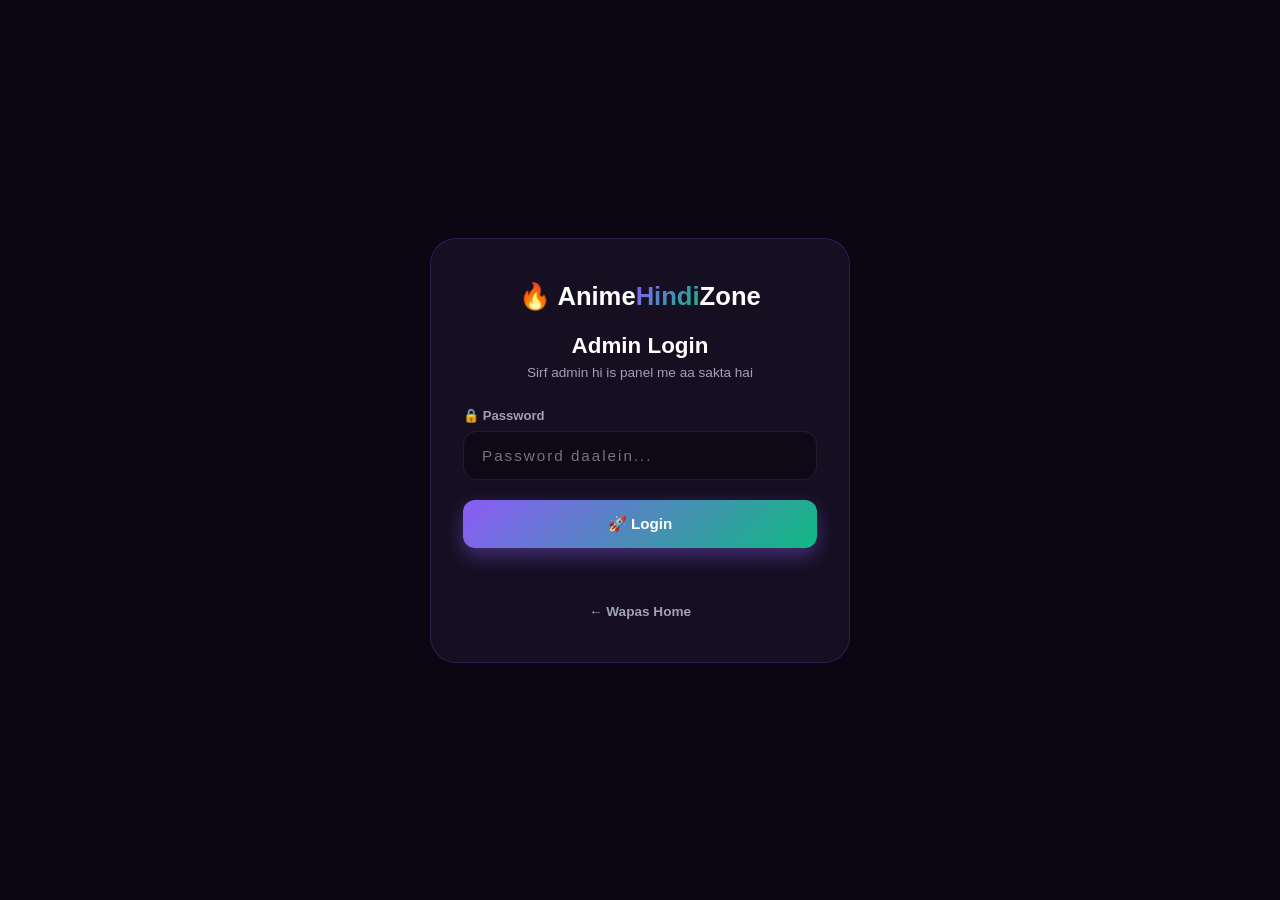
<file: login.html>
<!DOCTYPE html>
<html lang="hi">
<head>
<meta charset="UTF-8">
<meta name="viewport" content="width=device-width, initial-scale=1.0">
<title>Admin Login - Anime Hindi Zone</title>
<link rel="stylesheet" href="style.css">
</head>
<body class="login-body">

<div class="login-container">
  <div class="login-card">
    <div class="login-logo">🔥 Anime<span>Hindi</span>Zone</div>
    <h2>Admin Login</h2>
    <p class="login-sub">Sirf admin hi is panel me aa sakta hai</p>

    <form id="loginForm" onsubmit="handleLogin(event)">
      <div class="input-group">
        <label>🔒 Password</label>
        <input type="password" id="passwordInput" placeholder="Password daalein..." required>
      </div>
      <button type="submit" class="primary-btn login-btn">🚀 Login</button>
    </form>

    <p class="login-error" id="loginError"></p>
    <a href="index.html" class="back-link">← Wapas Home</a>
  </div>
</div>

<script src="login.js"></script>
</body>
</html>
</file>
<file: style.css>
/* ═══════════════════════════════════════════
   ANIME HINDI ZONE - COMPLETE STYLESHEET
   Purple + Green Theme
   ═══════════════════════════════════════════ */

* { margin:0; padding:0; box-sizing:border-box; font-family:'Poppins', sans-serif; -webkit-tap-highlight-color:transparent; }

:root {
  --bg: #0a0612;
  --glass: rgba(26, 21, 40, 0.7);
  --glass-border: rgba(139, 92, 246, 0.2);
  --pink: #8b5cf6;
  --purple: #10b981;
  --cyan: #22d3ee;
  --blue: #3b82f6;
  --gold: #fbbf24;
  --text: #ffffff;
  --text-2: #a1a1b5;
  --text-3: #6b6b80;
}

html { scroll-behavior: smooth; }

body {
  background: var(--bg);
  background-image: 
    radial-gradient(circle at 20% 0%, rgba(139, 92, 246, 0.15), transparent 40%),
    radial-gradient(circle at 80% 20%, rgba(16, 185, 129, 0.12), transparent 40%),
    radial-gradient(circle at 50% 100%, rgba(34, 211, 238, 0.08), transparent 50%);
  background-attachment: fixed;
  color: var(--text);
  min-height: 100vh;
  padding-bottom: 80px;
  overflow-x: hidden;
  transition: background 0.3s, color 0.3s;
}

/* ═══ HEADER ═══ */
.top-header {
  display: flex;
  justify-content: space-between;
  align-items: center;
  padding: 14px 16px;
  position: sticky;
  top: 0;
  background: rgba(10, 6, 18, 0.85);
  backdrop-filter: blur(24px);
  -webkit-backdrop-filter: blur(24px);
  z-index: 100;
  border-bottom: 1px solid rgba(139, 92, 246, 0.15);
}
.logo {
  display: flex;
  align-items: center;
  gap: 6px;
  text-decoration: none;
  font-weight: 900;
}
.logo-icon { font-size: 1.3rem; filter: drop-shadow(0 0 8px rgba(139, 92, 246, 0.6)); }
.logo-text {
  font-size: 1.1rem;
  background: linear-gradient(135deg, #fff 0%, #c4b5fd 100%);
  -webkit-background-clip: text;
  -webkit-text-fill-color: transparent;
  background-clip: text;
  letter-spacing: -0.5px;
}
.logo-text span {
  background: linear-gradient(135deg, #8b5cf6 0%, #10b981 100%);
  -webkit-background-clip: text;
  -webkit-text-fill-color: transparent;
  background-clip: text;
}
.logo-badge {
  font-size: 0.55rem;
  font-weight: 800;
  background: linear-gradient(135deg, #10b981, #059669);
  padding: 3px 6px;
  border-radius: 4px;
  color: #fff;
  letter-spacing: 0.5px;
  margin-left: 2px;
}
.header-actions { display: flex; gap: 8px; align-items: center; }

/* Header Extras */
.header-extras { display: flex; gap: 6px; align-items: center; }
.header-icon-btn {
  width: 38px;
  height: 38px;
  border-radius: 50%;
  background: rgba(255,255,255,0.05);
  border: 1px solid rgba(255,255,255,0.08);
  color: #fff;
  display: flex;
  align-items: center;
  justify-content: center;
  cursor: pointer;
  font-size: 1rem;
  transition: 0.25s;
  position: relative;
  text-decoration: none;
}
.header-icon-btn:hover {
  background: rgba(139,92,246,0.2);
  border-color: rgba(139,92,246,0.4);
  transform: scale(1.05);
}
.header-icon-btn .badge {
  position: absolute;
  top: -3px; right: -3px;
  background: #8b5cf6;
  color: #fff;
  width: 18px; height: 18px;
  border-radius: 50%;
  font-size: 0.65rem;
  font-weight: 900;
  display: flex;
  align-items: center;
  justify-content: center;
  border: 2px solid #0a0612;
}

.icon-btn {
  width: 40px; height: 40px;
  border-radius: 50%;
  background: rgba(255,255,255,0.05);
  border: 1px solid rgba(255,255,255,0.08);
  color: #fff;
  display: flex;
  align-items: center;
  justify-content: center;
  cursor: pointer;
  transition: 0.25s;
}
.icon-btn:hover {
  background: rgba(139,92,246,0.2);
  border-color: rgba(139,92,246,0.4);
  transform: scale(1.05);
}
.admin-btn {
  background: linear-gradient(135deg, #8b5cf6, #10b981);
  color: #fff;
  padding: 9px 18px;
  border-radius: 24px;
  font-size: 0.78rem;
  font-weight: 700;
  text-decoration: none;
  box-shadow: 0 4px 16px rgba(139, 92, 246, 0.4);
  transition: 0.25s;
}
.admin-btn:hover {
  transform: translateY(-2px);
  box-shadow: 0 8px 24px rgba(139, 92, 246, 0.6);
}

/* ═══ SEARCH ═══ */
.search-wrap {
  display: flex;
  align-items: center;
  margin: 14px 16px;
  padding: 0 6px 0 16px;
  background: var(--glass);
  backdrop-filter: blur(20px);
  border: 1px solid var(--glass-border);
  border-radius: 30px;
  transition: 0.3s;
}
.search-wrap:focus-within {
  border-color: rgba(139,92,246,0.5);
  box-shadow: 0 0 0 4px rgba(139,92,246,0.12);
}
.search-icon { color: var(--text-3); flex-shrink: 0; }
.search-wrap input {
  flex: 1;
  padding: 13px 12px;
  background: transparent;
  border: none;
  color: #fff;
  outline: none;
  font-size: 0.9rem;
}
.search-wrap input::placeholder { color: var(--text-3); }
.search-wrap button {
  padding: 9px 20px;
  background: linear-gradient(135deg, #8b5cf6, #10b981);
  border: none;
  color: #fff;
  font-size: 0.75rem;
  font-weight: 800;
  border-radius: 20px;
  cursor: pointer;
}

/* ═══ ADVANCED FILTER ═══ */
.filter-panel-btn {
  background: var(--glass);
  backdrop-filter: blur(16px);
  border: 1px solid var(--glass-border);
  color: #fff;
  padding: 9px 20px;
  border-radius: 20px;
  font-size: 0.8rem;
  font-weight: 700;
  cursor: pointer;
  font-family: inherit;
  transition: 0.25s;
}
.filter-panel-btn:hover {
  background: rgba(139,92,246,0.2);
  border-color: rgba(139,92,246,0.4);
}
.filter-panel {
  background: var(--glass);
  backdrop-filter: blur(20px);
  border: 1px solid var(--glass-border);
  border-radius: 16px;
  padding: 0 20px;
  max-height: 0;
  overflow: hidden;
  transition: all 0.4s ease;
  margin: 0 16px;
  opacity: 0;
}
.filter-panel.open {
  max-height: 500px;
  padding: 20px;
  margin: 12px 16px 16px;
  opacity: 1;
}
.filter-row {
  display: grid;
  grid-template-columns: repeat(auto-fit, minmax(130px, 1fr));
  gap: 10px;
  margin-bottom: 14px;
}
.filter-row label {
  font-size: 0.72rem;
  color: #c4b5fd;
  font-weight: 700;
  margin-bottom: 5px;
  display: block;
}
.filter-row select {
  width: 100%;
  padding: 10px 12px;
  background: rgba(10,6,18,0.7);
  border: 1px solid rgba(255,255,255,0.1);
  color: #fff;
  border-radius: 10px;
  font-size: 0.82rem;
  outline: none;
  font-family: inherit;
  cursor: pointer;
}
.filter-row select:focus { border-color: rgba(139,92,246,0.5); }
.filter-actions { display: flex; gap: 8px; }
.filter-actions button {
  flex: 1;
  padding: 11px;
  border-radius: 10px;
  border: none;
  font-weight: 700;
  font-size: 0.82rem;
  cursor: pointer;
  font-family: inherit;
  transition: 0.25s;
}
.filter-actions .apply {
  background: linear-gradient(135deg, #8b5cf6, #10b981);
  color: #fff;
}
.filter-actions .apply:hover {
  transform: translateY(-2px);
  box-shadow: 0 8px 20px rgba(139,92,246,0.4);
}
.filter-actions .reset {
  background: rgba(255,255,255,0.1);
  color: #fff;
  border: 1px solid rgba(255,255,255,0.1);
}

/* ═══ HERO BANNER ═══ */
.hero-section { padding: 8px 16px 22px; }
.hero-slider {
  display: flex;
  overflow-x: auto;
  scroll-snap-type: x mandatory;
  gap: 12px;
  scrollbar-width: none;
  border-radius: 22px;
}
.hero-slider::-webkit-scrollbar { display: none; }
.hero-card {
  flex: 0 0 100%;
  scroll-snap-align: center;
  position: relative;
  border-radius: 22px;
  overflow: hidden;
  height: 240px;
  cursor: pointer;
  box-shadow: 0 20px 50px rgba(0,0,0,0.6);
}
.hero-card img { width: 100%; height: 100%; object-fit: cover; }
.hero-overlay {
  position: absolute;
  inset: 0;
  background: linear-gradient(180deg, transparent 0%, rgba(10,6,18,0.5) 50%, rgba(10,6,18,0.98) 100%);
  display: flex;
  flex-direction: column;
  justify-content: flex-end;
  padding: 20px;
}
.hero-tag {
  display: inline-flex;
  align-items: center;
  gap: 4px;
  background: linear-gradient(135deg, #8b5cf6, #10b981);
  color: #fff;
  font-size: 0.65rem;
  font-weight: 800;
  padding: 4px 10px;
  border-radius: 20px;
  width: fit-content;
  margin-bottom: 8px;
  letter-spacing: 0.5px;
}
.hero-overlay h3 {
  font-size: 1.3rem;
  font-weight: 800;
  margin-bottom: 6px;
  text-shadow: 0 2px 12px rgba(0,0,0,0.9);
}
.hero-overlay p {
  font-size: 0.78rem;
  color: #d1d1e0;
  margin-bottom: 12px;
  display: flex;
  gap: 8px;
  flex-wrap: wrap;
}
.hero-play {
  background: linear-gradient(135deg, #8b5cf6, #10b981);
  color: #fff;
  padding: 10px 22px;
  border-radius: 24px;
  font-size: 0.82rem;
  font-weight: 800;
  width: fit-content;
  display: flex;
  align-items: center;
  gap: 6px;
}

/* ═══ GENRE CHIPS ═══ */
.chips-section { padding: 0 0 8px; }
.chips-scroll {
  display: flex;
  gap: 8px;
  overflow-x: auto;
  padding: 6px 16px 16px;
  scrollbar-width: none;
}
.chips-scroll::-webkit-scrollbar { display: none; }
.chip {
  flex: 0 0 auto;
  padding: 9px 20px;
  background: var(--glass);
  backdrop-filter: blur(16px);
  border: 1px solid rgba(255,255,255,0.08);
  border-radius: 24px;
  color: var(--text-2);
  font-size: 0.8rem;
  font-weight: 600;
  cursor: pointer;
  white-space: nowrap;
  transition: 0.25s;
}
.chip:hover {
  background: rgba(139,92,246,0.15);
  color: #c4b5fd;
}
.chip.active {
  background: linear-gradient(135deg, #8b5cf6, #10b981);
  color: #fff;
  border-color: transparent;
  font-weight: 700;
}

/* ═══ ROW SECTIONS ═══ */
.row-section { padding: 20px 0; }
.row-header {
  display: flex;
  justify-content: space-between;
  align-items: center;
  padding: 0 16px 16px;
}
.row-title-wrap { display: flex; align-items: center; gap: 10px; }
.row-dot { width: 5px; height: 20px; border-radius: 4px; box-shadow: 0 0 12px currentColor; }
.row-header h2 { font-size: 1.15rem; font-weight: 800; }
.see-all {
  color: #c4b5fd;
  font-size: 0.78rem;
  text-decoration: none;
  font-weight: 700;
  background: rgba(139,92,246,0.1);
  padding: 6px 12px;
  border-radius: 16px;
  border: 1px solid rgba(139,92,246,0.2);
  cursor: pointer;
}
.row-scroll {
  display: flex;
  gap: 12px;
  overflow-x: auto;
  padding: 4px 16px 16px;
  scrollbar-width: none;
}
.row-scroll::-webkit-scrollbar { display: none; }
.row-scroll .anime-card { flex: 0 0 150px; }

/* ═══ CARDS ═══ */
.cards-grid {
  display: grid;
  grid-template-columns: repeat(2, 1fr);
  gap: 12px;
  padding: 0 16px;
}
@media (min-width: 500px) { .cards-grid { grid-template-columns: repeat(3, 1fr); } }
@media (min-width: 700px) { .cards-grid { grid-template-columns: repeat(4, 1fr); } }
@media (min-width: 1000px) { .cards-grid { grid-template-columns: repeat(5, 1fr); } }

.anime-card {
  background: var(--glass);
  backdrop-filter: blur(16px);
  border-radius: 16px;
  overflow: hidden;
  cursor: pointer;
  transition: 0.35s;
  position: relative;
  border: 1px solid rgba(255,255,255,0.06);
  box-shadow: 0 6px 20px rgba(0,0,0,0.4);
}
.anime-card:active { transform: scale(0.96); }
@media (hover: hover) {
  .anime-card:hover {
    transform: translateY(-8px);
    box-shadow: 0 20px 40px rgba(139,92,246,0.35);
    border-color: rgba(139,92,246,0.4);
  }
  .anime-card:hover img { transform: scale(1.08); }
}
.anime-card img {
  width: 100%;
  aspect-ratio: 2/3;
  object-fit: cover;
  background: #1a1528;
  transition: transform 0.5s;
}
.anime-card .card-info {
  padding: 10px 11px 13px;
  background: linear-gradient(180deg, transparent, rgba(10,6,18,0.8));
}
.anime-card h3 {
  font-size: 0.82rem;
  font-weight: 700;
  margin-bottom: 4px;
  white-space: nowrap;
  overflow: hidden;
  text-overflow: ellipsis;
  color: #fff;
}
.anime-card p {
  font-size: 0.7rem;
  color: var(--text-2);
}
.rating-badge {
  position: absolute;
  top: 8px;
  right: 8px;
  background: rgba(10,6,18,0.85);
  backdrop-filter: blur(12px);
  color: var(--gold);
  padding: 4px 9px;
  border-radius: 10px;
  font-size: 0.68rem;
  font-weight: 800;
  z-index: 3;
  border: 1px solid rgba(251,191,36,0.3);
}
.badge-new {
  position: absolute;
  top: 8px;
  left: 8px;
  background: linear-gradient(135deg, #8b5cf6, #10b981);
  color: #fff;
  padding: 4px 10px;
  border-radius: 10px;
  font-size: 0.62rem;
  font-weight: 900;
  z-index: 3;
  letter-spacing: 1px;
  box-shadow: 0 4px 12px rgba(139,92,246,0.6);
}

/* ═══ HEART BUTTON ═══ */
.heart-btn {
  position: absolute;
  bottom: 10px;
  right: 10px;
  width: 36px;
  height: 36px;
  border-radius: 50%;
  background: rgba(10, 6, 18, 0.85);
  backdrop-filter: blur(10px);
  border: 1px solid rgba(255,255,255,0.15);
  font-size: 1rem;
  cursor: pointer;
  z-index: 4;
  display: flex;
  align-items: center;
  justify-content: center;
  transition: 0.25s;
  font-family: inherit;
}
.heart-btn:hover { transform: scale(1.15); }
.heart-btn.active {
  background: rgba(139, 92, 246, 0.9);
  border-color: #8b5cf6;
  box-shadow: 0 4px 15px rgba(139,92,246,0.5);
}

/* ═══ TOP 10 ═══ */
.top10-card { position: relative; }
.top10-rank {
  position: absolute;
  bottom: -4px;
  left: -4px;
  background: linear-gradient(135deg, #10b981, #8b5cf6);
  color: #fff;
  width: 44px;
  height: 44px;
  border-radius: 50%;
  display: flex;
  align-items: center;
  justify-content: center;
  font-weight: 900;
  font-size: 1.15rem;
  z-index: 5;
  border: 3px solid #0a0612;
  box-shadow: 0 6px 18px rgba(16,185,129,0.5);
}

/* ═══ BOTTOM NAV ═══ */
.bottom-nav {
  position: fixed;
  bottom: 0; left: 0; right: 0;
  background: rgba(10, 6, 18, 0.95);
  backdrop-filter: blur(24px);
  border-top: 1px solid rgba(139,92,246,0.15);
  display: flex;
  justify-content: space-around;
  padding: 10px 0 calc(10px + env(safe-area-inset-bottom));
  z-index: 100;
}
.bottom-nav a {
  display: flex;
  flex-direction: column;
  align-items: center;
  gap: 3px;
  color: var(--text-3);
  text-decoration: none;
  padding: 6px 14px;
  border-radius: 14px;
  transition: 0.25s;
  min-width: 60px;
  position: relative;
}
.bottom-nav a small { font-size: 0.62rem; font-weight: 700; }
.bottom-nav a.active { color: #fff; }
.bottom-nav a.active::before {
  content: "";
  position: absolute;
  top: -10px;
  left: 50%;
  transform: translateX(-50%);
  width: 24px; height: 3px;
  background: linear-gradient(135deg, #8b5cf6, #10b981);
  border-radius: 3px;
  box-shadow: 0 0 12px rgba(139,92,246,0.6);
}
.bottom-nav a.active svg {
  filter: drop-shadow(0 0 8px rgba(139,92,246,0.6));
  transform: scale(1.1);
}

/* ═══ DETAIL PAGE ═══ */
.detail-container { max-width: 1200px; margin: 0 auto; padding: 16px; }
.detail-banner {
  width: 100%;
  height: 220px;
  object-fit: cover;
  border-radius: 20px;
  margin-bottom: 18px;
  border: 1px solid rgba(139,92,246,0.2);
}
@media (min-width: 700px) { .detail-banner { height: 340px; } }
.detail-header { display: flex; gap: 18px; margin-bottom: 22px; align-items: flex-start; }
.detail-poster {
  width: 130px;
  border-radius: 14px;
  box-shadow: 0 12px 30px rgba(0,0,0,0.6);
  flex-shrink: 0;
  border: 1px solid rgba(255,255,255,0.1);
}
@media (min-width: 500px) { .detail-poster { width: 180px; } }
.detail-info { flex: 1; min-width: 0; }
.detail-info h1 {
  font-size: 1.25rem;
  font-weight: 800;
  margin-bottom: 10px;
  background: linear-gradient(135deg, #fff 0%, #c4b5fd 100%);
  -webkit-background-clip: text;
  -webkit-text-fill-color: transparent;
  background-clip: text;
}
@media (min-width: 500px) { .detail-info h1 { font-size: 1.75rem; } }
.detail-meta { display: flex; gap: 6px; flex-wrap: wrap; margin-bottom: 14px; }
.meta-tag {
  background: rgba(139,92,246,0.12);
  padding: 5px 12px;
  border-radius: 10px;
  font-size: 0.72rem;
  border: 1px solid rgba(139,92,246,0.25);
  color: #c4b5fd;
  font-weight: 600;
}
.detail-desc { color: var(--text-2); line-height: 1.7; font-size: 0.85rem; }

.detail-actions { display: flex; gap: 10px; flex-wrap: wrap; margin-bottom: 14px; }
.detail-btn {
  padding: 10px 18px;
  border-radius: 25px;
  font-size: 0.82rem;
  font-weight: 700;
  cursor: pointer;
  border: 1px solid rgba(255,255,255,0.15);
  background: var(--glass);
  backdrop-filter: blur(16px);
  color: #fff;
  transition: 0.25s;
  font-family: inherit;
  display: inline-flex;
  align-items: center;
  gap: 6px;
}
.detail-btn.fav.active {
  background: linear-gradient(135deg, #8b5cf6, #10b981);
  border-color: transparent;
  box-shadow: 0 6px 18px rgba(139,92,246,0.4);
}
.detail-btn:hover { transform: translateY(-2px); }

/* ═══ STAR RATING ═══ */
.rating-section {
  background: var(--glass);
  backdrop-filter: blur(16px);
  border: 1px solid var(--glass-border);
  border-radius: 16px;
  padding: 20px;
  margin: 20px 0;
  text-align: center;
}
.rating-section h3 {
  font-size: 1rem;
  color: #c4b5fd;
  margin-bottom: 12px;
  font-weight: 700;
}
.star-rating { display: flex; justify-content: center; gap: 6px; margin-bottom: 8px; }
.star {
  background: transparent;
  border: none;
  font-size: 2rem;
  color: #3a3a4e;
  cursor: pointer;
  transition: 0.2s;
  padding: 0;
  line-height: 1;
  font-family: inherit;
}
.star:hover, .star.active {
  color: #fbbf24;
  text-shadow: 0 0 12px rgba(251,191,36,0.6);
  transform: scale(1.15);
}
.rating-text { font-size: 0.78rem; color: var(--text-2); }

/* ═══ EPISODES ═══ */
.episodes-section { margin-top: 28px; }
.episodes-section h2 {
  font-size: 1.1rem;
  margin-bottom: 16px;
  padding-left: 14px;
  border-left: 4px solid #8b5cf6;
  font-weight: 800;
}
.episode-grid-new { display: grid; grid-template-columns: 1fr; gap: 12px; }
@media (min-width: 700px) { .episode-grid-new { grid-template-columns: repeat(2, 1fr); } }
.episode-card {
  background: var(--glass);
  backdrop-filter: blur(16px);
  border: 1px solid rgba(255,255,255,0.08);
  border-radius: 14px;
  padding: 16px;
  transition: 0.3s;
}
.episode-card:hover {
  border-color: rgba(139,92,246,0.4);
  transform: translateY(-2px);
}
.ep-header { margin-bottom: 12px; }
.ep-header strong {
  display: block;
  font-size: 0.95rem;
  color: #c4b5fd;
  font-weight: 800;
  margin-bottom: 3px;
}
.ep-header span { font-size: 0.78rem; color: var(--text-2); }
.ep-actions { display: flex; flex-wrap: wrap; gap: 6px; }
.ep-action-btn {
  flex: 1;
  min-width: 100px;
  padding: 10px 12px;
  border-radius: 10px;
  text-decoration: none;
  font-size: 0.78rem;
  font-weight: 700;
  text-align: center;
  transition: 0.25s;
  display: flex;
  align-items: center;
  justify-content: center;
  gap: 4px;
  font-family: inherit;
  cursor: pointer;
}
.ep-action-btn.tg { background: linear-gradient(135deg, #0088cc, #00a8e8); color: #fff; }
.ep-action-btn.stream { background: linear-gradient(135deg, #8b5cf6, #10b981); color: #fff; }
.ep-action-btn.dl { background: linear-gradient(135deg, #22d3ee, #3b82f6); color: #fff; }
.ep-action-btn:hover { transform: translateY(-2px); box-shadow: 0 8px 18px rgba(0,0,0,0.3); }
.ep-no-link { color: var(--text-3); font-size: 0.78rem; text-align: center; padding: 8px; }

/* ═══ WATCH PAGE ═══ */
.watch-container { max-width: 1000px; margin: 0 auto; padding: 20px 16px 40px; }
.watch-header { margin-bottom: 16px; }
.watch-header h1 {
  font-size: 1.25rem;
  font-weight: 800;
  color: #fff;
  margin-bottom: 4px;
}
@media (min-width: 600px) { .watch-header h1 { font-size: 1.6rem; } }
.watch-ep-title { color: var(--text-2); font-size: 0.85rem; }

.video-wrapper {
  position: relative;
  width: 100%;
  aspect-ratio: 16/9;
  background: #000;
  border-radius: 16px;
  overflow: hidden;
  box-shadow: 0 20px 50px rgba(0,0,0,0.7);
  margin-bottom: 18px;
}
.video-wrapper iframe { width: 100%; height: 100%; border: none; display: block; }
.video-placeholder {
  display: flex;
  align-items: center;
  justify-content: center;
  height: 100%;
  color: var(--text-3);
  font-size: 0.95rem;
  text-align: center;
  padding: 20px;
}

.server-selector {
  background: var(--glass);
  backdrop-filter: blur(16px);
  padding: 16px;
  border-radius: 14px;
  margin-bottom: 16px;
  border: 1px solid rgba(139,92,246,0.15);
}
.server-label { font-size: 0.85rem; color: #c4b5fd; margin-bottom: 10px; font-weight: 700; }
.server-btns { display: flex; flex-wrap: wrap; gap: 8px; }
.server-btn {
  padding: 10px 18px;
  background: rgba(255,255,255,0.05);
  border: 1px solid rgba(255,255,255,0.1);
  color: var(--text-2);
  border-radius: 22px;
  font-size: 0.78rem;
  font-weight: 700;
  cursor: pointer;
  transition: 0.25s;
  font-family: inherit;
}
.server-btn.active {
  background: linear-gradient(135deg, #8b5cf6, #10b981);
  color: #fff;
  border-color: transparent;
  box-shadow: 0 6px 18px rgba(139,92,246,0.4);
}

.watch-actions { display: flex; flex-wrap: wrap; gap: 10px; margin-bottom: 18px; }
.watch-action-btn {
  flex: 1;
  min-width: 120px;
  padding: 13px 16px;
  border-radius: 12px;
  text-decoration: none;
  font-size: 0.85rem;
  font-weight: 700;
  text-align: center;
  transition: 0.25s;
  display: flex;
  align-items: center;
  justify-content: center;
  gap: 6px;
  cursor: pointer;
  border: none;
  font-family: inherit;
}
.watch-action-btn.download { background: linear-gradient(135deg, #22d3ee, #3b82f6); color: #fff; }
.watch-action-btn.telegram { background: linear-gradient(135deg, #0088cc, #00a8e8); color: #fff; }
.watch-action-btn.comment {
  background: var(--glass);
  color: #fff;
  border: 1px solid rgba(139,92,246,0.3);
  backdrop-filter: blur(16px);
}
.watch-action-btn.share { background: linear-gradient(135deg, #fbbf24, #f59e0b); color: #fff; }
.watch-action-btn:hover { transform: translateY(-2px); box-shadow: 0 10px 22px rgba(0,0,0,0.3); }

/* ═══ COMMENTS ═══ */
.comments-section {
  background: var(--glass);
  backdrop-filter: blur(16px);
  padding: 20px;
  border-radius: 16px;
  margin: 20px 0;
  border: 1px solid rgba(255,255,255,0.06);
}
.comments-section h2, .comments-section h3 {
  font-size: 1.05rem;
  font-weight: 800;
  margin-bottom: 14px;
  color: #c4b5fd;
  padding-left: 12px;
  border-left: 4px solid #8b5cf6;
}
.comment-form { display: flex; flex-direction: column; gap: 8px; margin-bottom: 16px; }
.comment-form input, .comment-form textarea {
  padding: 12px 14px;
  background: rgba(10,6,18,0.6);
  border: 1px solid rgba(255,255,255,0.08);
  color: #fff;
  border-radius: 10px;
  font-size: 0.85rem;
  outline: none;
  font-family: inherit;
}
.comment-form input:focus, .comment-form textarea:focus {
  border-color: rgba(139,92,246,0.5);
  box-shadow: 0 0 0 3px rgba(139,92,246,0.12);
}
.comment-form textarea { min-height: 70px; resize: vertical; }
.comment-post-btn {
  padding: 12px;
  background: linear-gradient(135deg, #8b5cf6, #10b981);
  color: #fff;
  border: none;
  border-radius: 10px;
  font-size: 0.85rem;
  font-weight: 800;
  cursor: pointer;
  font-family: inherit;
  transition: 0.25s;
}
.comment-post-btn:hover { transform: translateY(-2px); box-shadow: 0 8px 20px rgba(139,92,246,0.4); }
.comments-list { display: flex; flex-direction: column; gap: 10px; max-height: 500px; overflow-y: auto; }
.comment-item {
  background: rgba(10,6,18,0.5);
  padding: 12px;
  border-radius: 10px;
  border: 1px solid rgba(255,255,255,0.05);
}
.comment-header { display: flex; justify-content: space-between; align-items: center; margin-bottom: 6px; }
.comment-header strong { font-size: 0.82rem; color: #c4b5fd; font-weight: 700; }
.comment-header small { font-size: 0.68rem; color: var(--text-3); }
.comment-item p { font-size: 0.82rem; color: #c8c8d8; line-height: 1.5; }

/* ═══ EP NAV ═══ */
.ep-nav { display: flex; justify-content: space-between; gap: 10px; margin-bottom: 24px; }
.ep-nav-btn {
  flex: 1;
  padding: 14px 16px;
  background: var(--glass);
  backdrop-filter: blur(16px);
  border: 1px solid rgba(255,255,255,0.08);
  color: #fff;
  border-radius: 12px;
  font-size: 0.85rem;
  font-weight: 700;
  text-decoration: none;
  text-align: center;
  cursor: pointer;
  transition: 0.25s;
  display: flex;
  align-items: center;
  justify-content: center;
  gap: 6px;
  font-family: inherit;
}
.ep-nav-btn.next {
  background: linear-gradient(135deg, #8b5cf6, #10b981);
  border-color: transparent;
  box-shadow: 0 8px 22px rgba(139,92,246,0.4);
}
.ep-nav-btn:hover:not(.disabled) { transform: translateY(-2px); }
.ep-nav-btn.disabled { opacity: 0.4; cursor: not-allowed; }

.all-episodes-list { margin-top: 28px; }
.all-episodes-list h3 {
  font-size: 1.05rem;
  margin-bottom: 16px;
  padding-left: 14px;
  border-left: 4px solid #8b5cf6;
  font-weight: 800;
  color: #fff;
}
.ep-list-grid { display: grid; grid-template-columns: repeat(auto-fill, minmax(140px, 1fr)); gap: 8px; }
.ep-list-btn {
  display: flex;
  align-items: center;
  gap: 10px;
  padding: 10px 12px;
  background: var(--glass);
  backdrop-filter: blur(16px);
  border: 1px solid rgba(255,255,255,0.08);
  border-radius: 12px;
  color: #fff;
  text-decoration: none;
  transition: 0.2s;
  font-size: 0.82rem;
}
.ep-list-btn:hover { border-color: rgba(139,92,246,0.4); background: rgba(139,92,246,0.1); }
.ep-list-btn.active {
  background: linear-gradient(135deg, #8b5cf6, #10b981);
  border-color: transparent;
  font-weight: 700;
}
.ep-num {
  background: rgba(0,0,0,0.4);
  width: 30px;
  height: 30px;
  border-radius: 50%;
  display: flex;
  align-items: center;
  justify-content: center;
  font-weight: 800;
  font-size: 0.8rem;
  flex-shrink: 0;
}
.ep-name { white-space: nowrap; overflow: hidden; text-overflow: ellipsis; flex: 1; }
.ep-list-btn .ep-tg { font-size: 0.85rem; margin-left: auto; }
.back-to-anime { margin-top: 28px; }

/* ═══ PROFILE ═══ */
.profile-container { max-width: 1200px; margin: 0 auto; padding: 20px 16px 40px; }
.profile-card {
  background: var(--glass);
  backdrop-filter: blur(20px);
  border: 1px solid var(--glass-border);
  border-radius: 20px;
  padding: 24px;
  text-align: center;
  margin-bottom: 24px;
}
.user-avatar {
  width: 80px;
  height: 80px;
  border-radius: 50%;
  background: linear-gradient(135deg, #8b5cf6, #10b981);
  display: flex;
  align-items: center;
  justify-content: center;
  font-size: 2rem;
  font-weight: 900;
  color: #fff;
  margin: 0 auto 12px;
  box-shadow: 0 8px 24px rgba(139,92,246,0.4);
}
.user-info h2 { font-size: 1.4rem; font-weight: 800; color: #fff; margin-bottom: 4px; }
.user-info p { color: var(--text-2); font-size: 0.85rem; }
.user-since { color: var(--text-3) !important; font-size: 0.72rem !important; margin-top: 4px; }
.user-stats { display: flex; justify-content: center; gap: 30px; margin: 20px 0; }
.stat { text-align: center; }
.stat strong {
  display: block;
  font-size: 1.5rem;
  font-weight: 900;
  background: linear-gradient(135deg, #8b5cf6, #10b981);
  -webkit-background-clip: text;
  -webkit-text-fill-color: transparent;
  background-clip: text;
}
.stat small {
  font-size: 0.7rem;
  color: var(--text-2);
  text-transform: uppercase;
  letter-spacing: 1px;
  font-weight: 700;
}
.login-section { max-width: 400px; margin: 0 auto; }
.login-section h2 { font-size: 1.3rem; margin-bottom: 8px; color: #fff; }
.login-section p { color: var(--text-2); font-size: 0.85rem; margin-bottom: 20px; }
.login-section input {
  width: 100%;
  padding: 14px;
  margin-bottom: 12px;
  background: rgba(10,6,18,0.6);
  border: 1px solid rgba(255,255,255,0.08);
  color: #fff;
  border-radius: 12px;
  outline: none;
  font-size: 0.9rem;
  font-family: inherit;
}
.login-section input:focus { border-color: rgba(139,92,246,0.5); }
.profile-tabs { display: flex; gap: 8px; margin-bottom: 20px; overflow-x: auto; padding-bottom: 4px; }
.profile-tab {
  background: var(--glass);
  border: 1px solid rgba(255,255,255,0.08);
  color: var(--text-2);
  padding: 10px 20px;
  border-radius: 25px;
  font-size: 0.82rem;
  font-weight: 700;
  cursor: pointer;
  white-space: nowrap;
  transition: 0.25s;
  font-family: inherit;
}
.profile-tab.active {
  background: linear-gradient(135deg, #8b5cf6, #10b981);
  color: #fff;
  border-color: transparent;
}
.profile-tab-content { display: none; }
.profile-tab-content.active { display: block; }
.unfav-btn {
  position: absolute;
  top: 8px; left: 8px;
  width: 30px; height: 30px;
  border-radius: 50%;
  background: rgba(139,92,246,0.9);
  color: #fff;
  border: none;
  font-size: 0.85rem;
  font-weight: 900;
  cursor: pointer;
  z-index: 5;
  font-family: inherit;
}

/* ═══ ADMIN ═══ */
.admin-container { max-width: 1000px; margin: 0 auto; padding: 16px; }
.admin-section {
  background: var(--glass);
  backdrop-filter: blur(20px);
  padding: 22px;
  border-radius: 18px;
  margin-bottom: 20px;
  border: 1px solid var(--glass-border);
}
.admin-section h2 { margin-bottom: 16px; color: #c4b5fd; font-size: 1.05rem; font-weight: 800; }
.form-grid { display: grid; grid-template-columns: 1fr; gap: 12px; }
@media (min-width: 700px) { .form-grid { grid-template-columns: 1fr 1fr; } }
.form-grid input, .form-grid textarea {
  padding: 13px 15px;
  background: rgba(10,6,18,0.6);
  border: 1px solid rgba(255,255,255,0.08);
  color: #fff;
  border-radius: 12px;
  font-size: 0.88rem;
  outline: none;
  font-family: inherit;
}
.form-grid input::placeholder, .form-grid textarea::placeholder { color: var(--text-3); }
.form-grid input:focus, .form-grid textarea:focus { border-color: rgba(139,92,246,0.5); }
.form-grid textarea { grid-column: 1/-1; min-height: 90px; resize: vertical; }
.primary-btn {
  grid-column: 1/-1;
  padding: 14px;
  background: linear-gradient(135deg, #8b5cf6, #10b981);
  color: #fff;
  border: none;
  border-radius: 12px;
  font-size: 0.95rem;
  font-weight: 800;
  cursor: pointer;
  box-shadow: 0 8px 20px rgba(139,92,246,0.4);
  font-family: inherit;
}
.checkbox-label { display: flex; align-items: center; gap: 8px; color: var(--text-2); font-size: 0.88rem; }
.admin-list-item {
  display: flex;
  align-items: center;
  gap: 12px;
  padding: 12px;
  background: rgba(10,6,18,0.5);
  border-radius: 12px;
  margin-bottom: 8px;
  border: 1px solid rgba(255,255,255,0.06);
}
.admin-list-item img { width: 48px; height: 64px; object-fit: cover; border-radius: 8px; }
.admin-list-item .info { flex: 1; min-width: 0; }
.admin-list-item .info strong {
  display: block;
  font-size: 0.88rem;
  color: #fff;
  margin-bottom: 3px;
  white-space: nowrap;
  overflow: hidden;
  text-overflow: ellipsis;
}
.admin-list-item .info small { color: var(--text-2); font-size: 0.72rem; }
.admin-list-item button {
  padding: 8px 12px;
  border: none;
  border-radius: 8px;
  font-size: 0.72rem;
  font-weight: 800;
  cursor: pointer;
  font-family: inherit;
}
.btn-edit { background: linear-gradient(135deg, #22d3ee, #3b82f6); color: #fff; }
.btn-delete { background: linear-gradient(135deg, #8b5cf6, #10b981); color: #fff; }
.btn-episodes { background: linear-gradient(135deg, #fbbf24, #f59e0b); color: #0a0612; }

/* Search Panel (Admin) */
.search-panel-box {
  display: flex;
  gap: 10px;
  margin-bottom: 12px;
  flex-wrap: wrap;
}
.search-panel-box input {
  flex: 1;
  min-width: 200px;
  padding: 14px 18px;
  background: rgba(10,6,18,0.6);
  border: 1px solid rgba(139,92,246,0.25);
  color: #fff;
  border-radius: 12px;
  font-size: 0.9rem;
  outline: none;
  font-family: inherit;
}
.search-panel-box input:focus {
  border-color: rgba(139,92,246,0.6);
  box-shadow: 0 0 0 4px rgba(139,92,246,0.15);
}
.search-btn-inline {
  padding: 14px 24px !important;
  white-space: nowrap;
  font-size: 0.9rem !important;
  grid-column: auto !important;
  width: auto !important;
}
.search-hint-text {
  font-size: 0.78rem;
  color: #a1a1b5;
  margin-bottom: 16px;
  padding-left: 4px;
}
.search-hint-text strong { color: #c4b5fd; }

.anilist-results { margin-top: 16px; }
.anilist-grid {
  display: grid;
  grid-template-columns: 1fr;
  gap: 14px;
}
@media (min-width: 600px) { .anilist-grid { grid-template-columns: repeat(2, 1fr); } }
@media (min-width: 1000px) { .anilist-grid { grid-template-columns: repeat(3, 1fr); } }
.anilist-card {
  background: rgba(26, 21, 40, 0.7);
  backdrop-filter: blur(16px);
  border: 1px solid rgba(139,92,246,0.15);
  border-radius: 16px;
  overflow: hidden;
  transition: 0.3s;
}
.anilist-card:hover {
  border-color: rgba(139,92,246,0.5);
  transform: translateY(-3px);
  box-shadow: 0 12px 30px rgba(139,92,246,0.25);
}
.anilist-poster {
  position: relative;
  width: 100%;
  aspect-ratio: 16/9;
  overflow: hidden;
  background: #1a1528;
}
.anilist-poster img { width: 100%; height: 100%; object-fit: cover; }
.anilist-rating {
  position: absolute;
  top: 8px; right: 8px;
  background: rgba(10,6,18,0.9);
  backdrop-filter: blur(10px);
  color: #fbbf24;
  padding: 4px 10px;
  border-radius: 8px;
  font-size: 0.72rem;
  font-weight: 800;
  border: 1px solid rgba(251,191,36,0.3);
}
.anilist-info { padding: 14px; }
.anilist-info h4 {
  font-size: 0.95rem;
  font-weight: 700;
  color: #fff;
  margin-bottom: 8px;
  line-height: 1.3;
  display: -webkit-box;
  -webkit-line-clamp: 2;
  -webkit-box-orient: vertical;
  overflow: hidden;
}
.anilist-meta { display: flex; gap: 8px; flex-wrap: wrap; margin-bottom: 8px; }
.anilist-meta span {
  background: rgba(139,92,246,0.15);
  border: 1px solid rgba(139,92,246,0.25);
  color: #c4b5fd;
  padding: 3px 9px;
  border-radius: 10px;
  font-size: 0.7rem;
  font-weight: 600;
}
.anilist-genre {
  color: #a1a1b5;
  font-size: 0.75rem;
  margin-bottom: 12px;
  display: -webkit-box;
  -webkit-line-clamp: 1;
  -webkit-box-orient: vertical;
  overflow: hidden;
}
.anilist-add-btn {
  width: 100%;
  padding: 11px !important;
  font-size: 0.82rem !important;
  grid-column: auto !important;
  border-radius: 10px !important;
}
.anilist-add-btn:disabled { opacity: 0.7; cursor: not-allowed; }

/* Admin Mode Tabs */
.admin-mode-tabs { display: flex; gap: 8px; margin-bottom: 18px; flex-wrap: wrap; }
.admin-mode-tab {
  flex: 1;
  min-width: 140px;
  padding: 12px 16px;
  background: rgba(255,255,255,0.05);
  border: 1px solid rgba(255,255,255,0.08);
  color: #a1a1b5;
  border-radius: 12px;
  font-size: 0.82rem;
  font-weight: 700;
  cursor: pointer;
  font-family: inherit;
  transition: 0.25s;
}
.admin-mode-tab:hover { background: rgba(139,92,246,0.15); color: #c4b5fd; }
.admin-mode-tab.active {
  background: linear-gradient(135deg, #8b5cf6, #10b981);
  color: #fff;
  border-color: transparent;
  box-shadow: 0 6px 20px rgba(139,92,246,0.4);
}
.admin-mode-content { display: none; }
.admin-mode-content.active { display: block; }
.mode-hint {
  background: rgba(34, 211, 238, 0.08);
  border: 1px solid rgba(34, 211, 238, 0.25);
  border-radius: 12px;
  padding: 14px 16px;
  margin-bottom: 18px;
  font-size: 0.82rem;
  color: #67e8f9;
  line-height: 1.6;
}
.mode-hint strong { color: #22d3ee; display: block; margin-bottom: 4px; }
.mode-hint code {
  background: rgba(0,0,0,0.4);
  padding: 2px 6px;
  border-radius: 4px;
  font-family: monospace;
  font-size: 0.72rem;
  color: #fbbf24;
}
.quality-input-wrap { display: flex; flex-direction: column; gap: 5px; }
.quality-label { font-size: 0.72rem; color: #c4b5fd; font-weight: 700; padding-left: 4px; }
.quality-input-wrap input {
  padding: 12px 14px;
  background: rgba(10,6,18,0.6);
  border: 1px solid rgba(139,92,246,0.2);
  color: #fff;
  border-radius: 12px;
  font-size: 0.85rem;
  outline: none;
  font-family: inherit;
}
.quality-input-wrap input:focus { border-color: rgba(139,92,246,0.5); }
#batchInput {
  padding: 14px;
  background: rgba(10,6,18,0.6);
  border: 1px solid rgba(139,92,246,0.2);
  color: #fff;
  border-radius: 12px;
  font-size: 0.8rem;
  outline: none;
  font-family: 'Courier New', monospace;
  resize: vertical;
  line-height: 1.6;
}
#batchInput:focus { border-color: rgba(139,92,246,0.5); }

/* ═══ FOOTER ═══ */
.premium-footer {
  text-align: center;
  padding: 40px 16px 30px;
  border-top: 1px solid rgba(139,92,246,0.15);
  margin-top: 30px;
}
.footer-logo { font-size: 1.3rem; font-weight: 900; margin-bottom: 8px; color: #fff; }
.footer-logo span {
  background: linear-gradient(135deg, #8b5cf6, #10b981);
  -webkit-background-clip: text;
  -webkit-text-fill-color: transparent;
  background-clip: text;
}
.premium-footer > p { color: var(--text-2); font-size: 0.82rem; margin-bottom: 16px; }
.footer-links { display: flex; justify-content: center; gap: 20px; margin-bottom: 16px; flex-wrap: wrap; }
.footer-links a { color: var(--text-2); font-size: 0.82rem; text-decoration: none; font-weight: 600; }
.footer-links a:hover { color: #c4b5fd; }
.footer-copy { color: var(--text-3) !important; font-size: 0.72rem !important; }

/* ═══ EMPTY ═══ */
.empty-msg {
  color: var(--text-3);
  padding: 30px 20px;
  text-align: center;
  font-size: 0.85rem;
  background: rgba(255,255,255,0.02);
  border-radius: 14px;
  border: 1px dashed rgba(139,92,246,0.2);
  grid-column: 1/-1;
}

/* ═══ SCROLLBAR ═══ */
::-webkit-scrollbar { width: 6px; height: 6px; }
::-webkit-scrollbar-track { background: transparent; }
::-webkit-scrollbar-thumb {
  background: linear-gradient(135deg, #8b5cf6, #10b981);
  border-radius: 10px;
}

/* ═══ LOGIN ═══ */
.login-body {
  min-height: 100vh;
  display: flex;
  align-items: center;
  justify-content: center;
  padding: 20px;
  background: var(--bg);
}
.login-container { width: 100%; max-width: 420px; }
.login-card {
  background: var(--glass);
  backdrop-filter: blur(24px);
  border: 1px solid rgba(139,92,246,0.2);
  border-radius: 26px;
  padding: 42px 32px;
  text-align: center;
}
.login-logo { font-size: 1.6rem; font-weight: 900; margin-bottom: 22px; color: #fff; }
.login-logo span {
  background: linear-gradient(135deg, #8b5cf6, #10b981);
  -webkit-background-clip: text;
  -webkit-text-fill-color: transparent;
}
.login-card h2 { font-size: 1.4rem; font-weight: 800; margin-bottom: 6px; color: #fff; }
.login-sub { color: var(--text-2); font-size: 0.85rem; margin-bottom: 28px; }
.input-group { text-align: left; margin-bottom: 20px; }
.input-group label { display: block; font-size: 0.82rem; color: var(--text-2); margin-bottom: 8px; font-weight: 700; }
.input-group input {
  width: 100%;
  padding: 15px 18px;
  background: rgba(10,6,18,0.6);
  border: 1.5px solid rgba(255,255,255,0.08);
  border-radius: 14px;
  color: #fff;
  font-size: 0.95rem;
  outline: none;
  letter-spacing: 2px;
  font-family: inherit;
}
.input-group input:focus { border-color: rgba(139,92,246,0.5); }
.login-btn { width: 100% !important; padding: 15px !important; margin-bottom: 14px; grid-column: auto !important; }
.login-error { color: #c4b5fd; font-size: 0.85rem; font-weight: 700; min-height: 20px; margin-bottom: 10px; }
.back-link { display: inline-block; color: var(--text-2); font-size: 0.85rem; text-decoration: none; margin-top: 12px; font-weight: 600; }
.back-link:hover { color: #c4b5fd; }
.logout-btn {
  background: rgba(139,92,246,0.15);
  border: 1px solid rgba(139,92,246,0.3);
  color: #c4b5fd;
  padding: 9px 16px;
  border-radius: 20px;
  font-size: 0.78rem;
  font-weight: 700;
  cursor: pointer;
  font-family: inherit;
  transition: 0.25s;
}
.logout-btn:hover {
  background: linear-gradient(135deg, #8b5cf6, #10b981);
  color: #fff;
  border-color: transparent;
}

/* ═══ TOAST ═══ */
.toon-toast {
  position: fixed;
  bottom: 100px;
  left: 50%;
  transform: translateX(-50%) translateY(100px);
  background: linear-gradient(135deg, #8b5cf6, #10b981);
  color: #fff;
  padding: 12px 24px;
  border-radius: 25px;
  font-size: 0.85rem;
  font-weight: 700;
  box-shadow: 0 10px 30px rgba(139,92,246,0.5);
  opacity: 0;
  transition: 0.4s;
  z-index: 9999;
  pointer-events: none;
  max-width: 90%;
  text-align: center;
}
.toon-toast.show {
  opacity: 1;
  transform: translateX(-50%) translateY(0);
}

/* ═══ LIGHT THEME ═══ */
body.light-theme {
  --bg: #f5f5f7;
  --glass: rgba(255, 255, 255, 0.85);
  --glass-border: rgba(139, 92, 246, 0.2);
  --text: #1a1a2e;
  --text-2: #5a5a6e;
  --text-3: #8a8a9e;
  background: #f5f5f7;
  background-image: 
    radial-gradient(circle at 20% 0%, rgba(139, 92, 246, 0.08), transparent 40%),
    radial-gradient(circle at 80% 20%, rgba(16, 185, 129, 0.06), transparent 40%);
  color: #1a1a2e;
}
body.light-theme .top-header {
  background: rgba(255, 255, 255, 0.9);
  border-bottom-color: rgba(139, 92, 246, 0.15);
}
body.light-theme .logo-text {
  background: linear-gradient(135deg, #1a1a2e 0%, #6d28d9 100%);
  -webkit-background-clip: text;
  -webkit-text-fill-color: transparent;
  background-clip: text;
}
body.light-theme .anime-card,
body.light-theme .episode-card,
body.light-theme .comments-section,
body.light-theme .admin-section,
body.light-theme .profile-card,
body.light-theme .rating-section {
  background: rgba(255, 255, 255, 0.9);
  color: #1a1a2e;
  border-color: rgba(139, 92, 246, 0.15);
}
body.light-theme .anime-card h3,
body.light-theme .row-header h2,
body.light-theme .detail-info h1,
body.light-theme .watch-header h1 {
  color: #1a1a2e;
  background: none;
  -webkit-text-fill-color: #1a1a2e;
}
body.light-theme .anime-card p,
body.light-theme .detail-desc,
body.light-theme .comment-item p {
  color: #5a5a6e;
}
body.light-theme .bottom-nav {
  background: rgba(255, 255, 255, 0.95);
  border-top-color: rgba(139, 92, 246, 0.2);
}
body.light-theme .bottom-nav a { color: #8a8a9e; }
body.light-theme .bottom-nav a.active { color: #1a1a2e; }
body.light-theme .search-wrap,
body.light-theme .chip,
body.light-theme .filter-panel,
body.light-theme .filter-panel-btn {
  background: rgba(255, 255, 255, 0.9);
  color: #1a1a2e;
  border-color: rgba(139, 92, 246, 0.2);
}
body.light-theme .search-wrap input { color: #1a1a2e; }
body.light-theme .search-wrap input::placeholder { color: #8a8a9e; }
body.light-theme .chip { color: #5a5a6e; }
body.light-theme .admin-list-item,
body.light-theme .comment-item,
body.light-theme .ep-list-btn {
  background: rgba(245, 245, 247, 0.9);
  color: #1a1a2e;
  border-color: rgba(139, 92, 246, 0.15);
}
body.light-theme .admin-list-item .info strong,
body.light-theme .ep-list-btn { color: #1a1a2e; }
body.light-theme .header-icon-btn {
  background: rgba(0,0,0,0.05);
  color: #1a1a2e;
  border-color: rgba(0,0,0,0.1);
}
body.light-theme .watch-container,
body.light-theme .detail-container,
body.light-theme .profile-container { color: #1a1a2e; }
body.light-theme .video-placeholder { color: #8a8a9e; }

/* ═══ DESKTOP ═══ */
@media (min-width: 900px) {
  .bottom-nav { display: none; }
  body { padding-bottom: 20px; }
  .top-header { padding: 16px 40px; }
  .search-wrap { max-width: 620px; margin: 18px auto; }
  .hero-section { max-width: 1200px; margin: 0 auto; }
  .hero-card { height: 380px; }
  .hero-overlay h3 { font-size: 2rem; }
  .chips-section, .row-section, .premium-footer { max-width: 1400px; margin: 0 auto; }
  .row-scroll .anime-card { flex: 0 0 180px; }
  .row-header h2 { font-size: 1.35rem; }
  .detail-banner { height: 400px; }
  .filter-panel { max-width: 1000px; margin: 12px auto; }
  .filter-panel-btn { display: block; margin: 0 auto 12px; }
                   }

/* ═══════════════════════════════════════════ */
/* SEASON TABS (User Side) */
/* ═══════════════════════════════════════════ */
.season-tabs {
  display: flex;
  gap: 8px;
  margin-bottom: 16px;
  overflow-x: auto;
  padding-bottom: 4px;
  scrollbar-width: none;
}
.season-tabs::-webkit-scrollbar { display: none; }

.season-tab {
  flex-shrink: 0;
  padding: 10px 20px;
  background: rgba(26, 21, 40, 0.7);
  backdrop-filter: blur(16px);
  border: 1px solid rgba(255, 255, 255, 0.08);
  color: #a1a1b5;
  border-radius: 25px;
  font-size: 0.82rem;
  font-weight: 700;
  cursor: pointer;
  white-space: nowrap;
  transition: 0.25s;
  font-family: inherit;
}
.season-tab:hover {
  background: rgba(139, 92, 246, 0.15);
  color: #c4b5fd;
  border-color: rgba(139, 92, 246, 0.3);
}
.season-tab.active {
  background: linear-gradient(135deg, #8b5cf6, #10b981);
  color: #fff;
  border-color: transparent;
  box-shadow: 0 6px 20px rgba(139, 92, 246, 0.4);
}

/* ═══════════════════════════════════════════ */
/* SEASON SELECTOR (Admin Side) */
/* ═══════════════════════════════════════════ */
.admin-season-selector {
  background: rgba(10, 6, 18, 0.6);
  border: 1px solid rgba(139, 92, 246, 0.25);
  border-radius: 14px;
  padding: 14px;
}
.season-selector-tabs {
  display: flex;
  gap: 8px;
  flex-wrap: wrap;
}
.season-selector-tab {
  padding: 8px 16px;
  background: rgba(255, 255, 255, 0.05);
  border: 1px solid rgba(255, 255, 255, 0.1);
  color: #a1a1b5;
  border-radius: 20px;
  font-size: 0.78rem;
  font-weight: 700;
  cursor: pointer;
  transition: 0.25s;
  font-family: inherit;
}
.season-selector-tab:hover {
  background: rgba(139, 92, 246, 0.15);
  color: #c4b5fd;
  border-color: rgba(139, 92, 246, 0.4);
}
.season-selector-tab.active {
  background: linear-gradient(135deg, #8b5cf6, #10b981);
  color: #fff;
  border-color: transparent;
  box-shadow: 0 4px 14px rgba(139, 92, 246, 0.4);
}
.season-selector-tab.new-season-btn {
  background: rgba(16, 185, 129, 0.15);
  border-color: rgba(16, 185, 129, 0.4);
  color: #6ee7b7;
}
.season-selector-tab.new-season-btn:hover {
  background: linear-gradient(135deg, #10b981, #059669);
  color: #fff;
  border-color: transparent;
}

/* ═══════════════════════════════════════════ */
/* SEASON TABS (User Detail Page) */
/* ═══════════════════════════════════════════ */
.season-tabs {
  display: flex;
  gap: 8px;
  margin-bottom: 16px;
  overflow-x: auto;
  padding-bottom: 4px;
  scrollbar-width: none;
}
.season-tabs::-webkit-scrollbar { display: none; }

.season-tab {
  flex-shrink: 0;
  padding: 10px 20px;
  background: rgba(6, 182, 212, 0.08);
  backdrop-filter: blur(16px);
  border: 1px solid rgba(6, 182, 212, 0.25);
  color: #94a3b8;
  border-radius: 25px;
  font-size: 0.82rem;
  font-weight: 700;
  cursor: pointer;
  white-space: nowrap;
  transition: 0.25s;
  font-family: inherit;
}
.season-tab:hover {
  background: rgba(6, 182, 212, 0.15);
  color: #67e8f9;
  border-color: rgba(6, 182, 212, 0.4);
}
.season-tab.active {
  background: linear-gradient(135deg, #06b6d4, #3b82f6);
  color: #fff;
  border-color: transparent;
  box-shadow: 0 6px 20px rgba(6, 182, 212, 0.5);
}

/* ═══ SEASON SELECTOR (Admin Panel) ═══ */
.admin-season-selector {
  background: rgba(10, 14, 26, 0.6);
  border: 1px solid rgba(6, 182, 212, 0.25);
  border-radius: 14px;
  padding: 14px;
}
.season-selector-tabs {
  display: flex;
  gap: 8px;
  flex-wrap: wrap;
}
.season-selector-tab {
  padding: 8px 16px;
  background: rgba(255, 255, 255, 0.05);
  border: 1px solid rgba(255, 255, 255, 0.1);
  color: #94a3b8;
  border-radius: 20px;
  font-size: 0.78rem;
  font-weight: 700;
  cursor: pointer;
  transition: 0.25s;
  font-family: inherit;
}
.season-selector-tab:hover {
  background: rgba(6, 182, 212, 0.15);
  color: #67e8f9;
}
.season-selector-tab.active {
  background: linear-gradient(135deg, #06b6d4, #3b82f6);
  color: #fff;
  border-color: transparent;
  box-shadow: 0 4px 14px rgba(6, 182, 212, 0.5);
}
.season-selector-tab.new-season-btn {
  background: rgba(16, 185, 129, 0.15);
  border-color: rgba(16, 185, 129, 0.4);
  color: #6ee7b7;
}
.season-selector-tab.new-season-btn:hover {
  background: linear-gradient(135deg, #10b981, #059669);
  color: #fff;
}

/* ═══ LANGUAGE TAG (Detail Page) ═══ */
.meta-tag.language-tag {
  background: linear-gradient(135deg, rgba(6, 182, 212, 0.2), rgba(59, 130, 246, 0.2));
  border-color: rgba(6, 182, 212, 0.4);
  color: #67e8f9;
  font-weight: 700;
}
</file>
